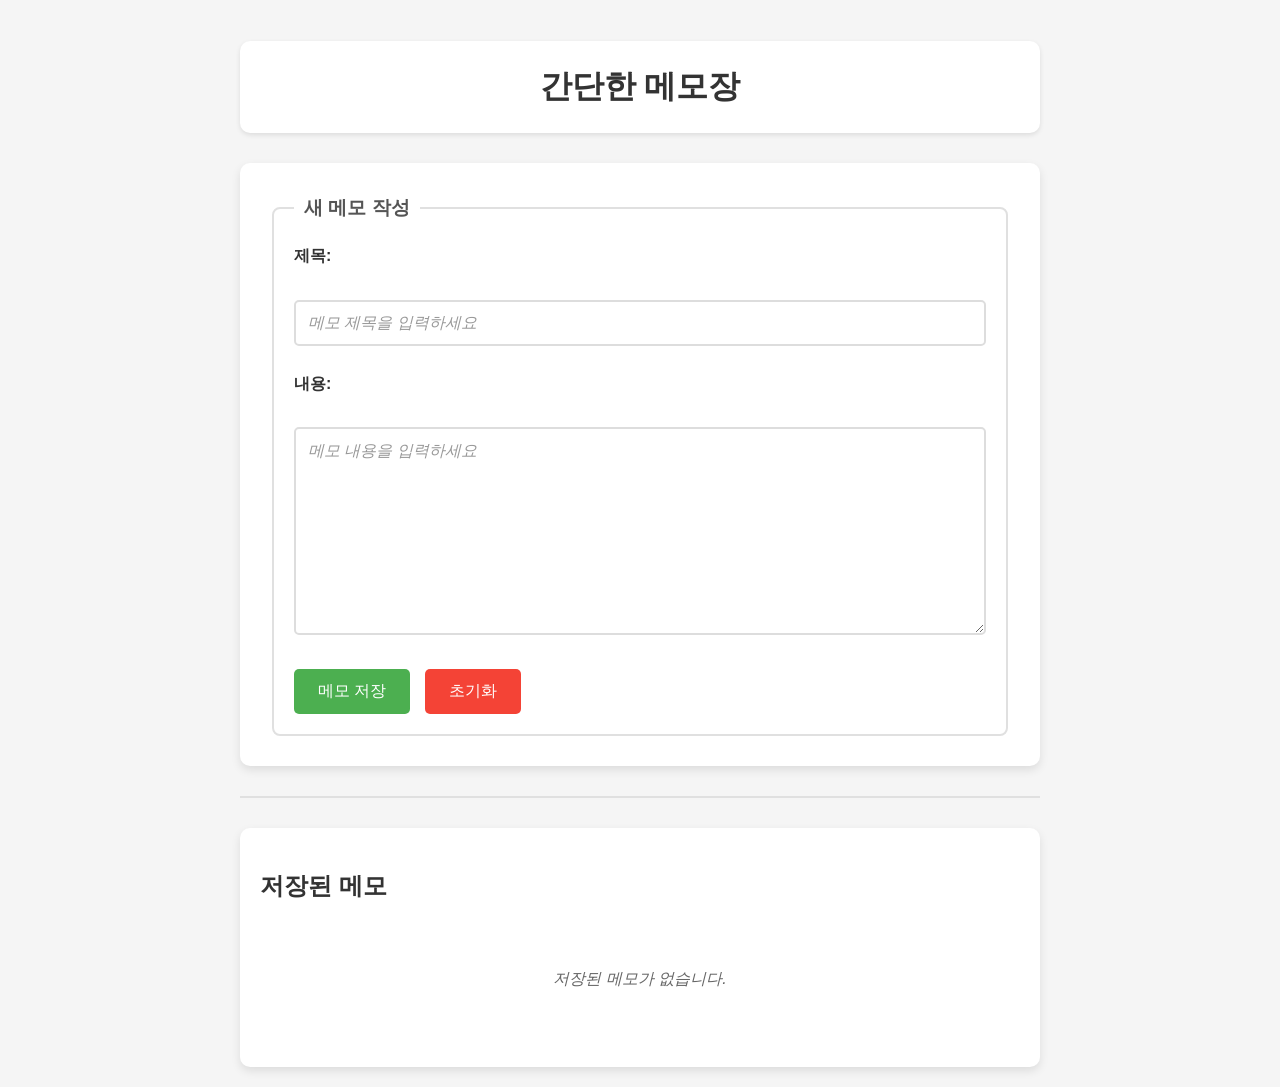
<file: index.html>
<!DOCTYPE html>
<html lang="ko">
<head>
    <meta charset="UTF-8">
    <meta name="viewport" content="width=device-width, initial-scale=1.0">
    <title>간단한 메모장</title>
    <link rel="stylesheet" href="style.css">
</head>
<body>
    <h1>간단한 메모장</h1>
    
    <!-- 메모 입력 폼 -->
    <form id="memoForm" action="#" method="post">
        <fieldset>
            <legend>새 메모 작성</legend>
            <label for="memo-title">제목:</label><br>
            <input type="text" id="memo-title" name="title" placeholder="메모 제목을 입력하세요" required><br><br>
            
            <label for="memo-content">내용:</label><br>
            <textarea id="memo-content" name="content" rows="10" cols="50" placeholder="메모 내용을 입력하세요" required></textarea><br><br>
            
            <input type="submit" value="메모 저장">
            <input type="button" id="resetBtn" value="초기화">
        </fieldset>
    </form>
    
    <hr>
    
    <!-- 메모 목록 표시 영역 -->
    <div id="memoList">
        <h2>저장된 메모</h2>
        <div id="memos"></div>
    </div>

    <script src="script.js"></script>
</body>
</html>
</file>
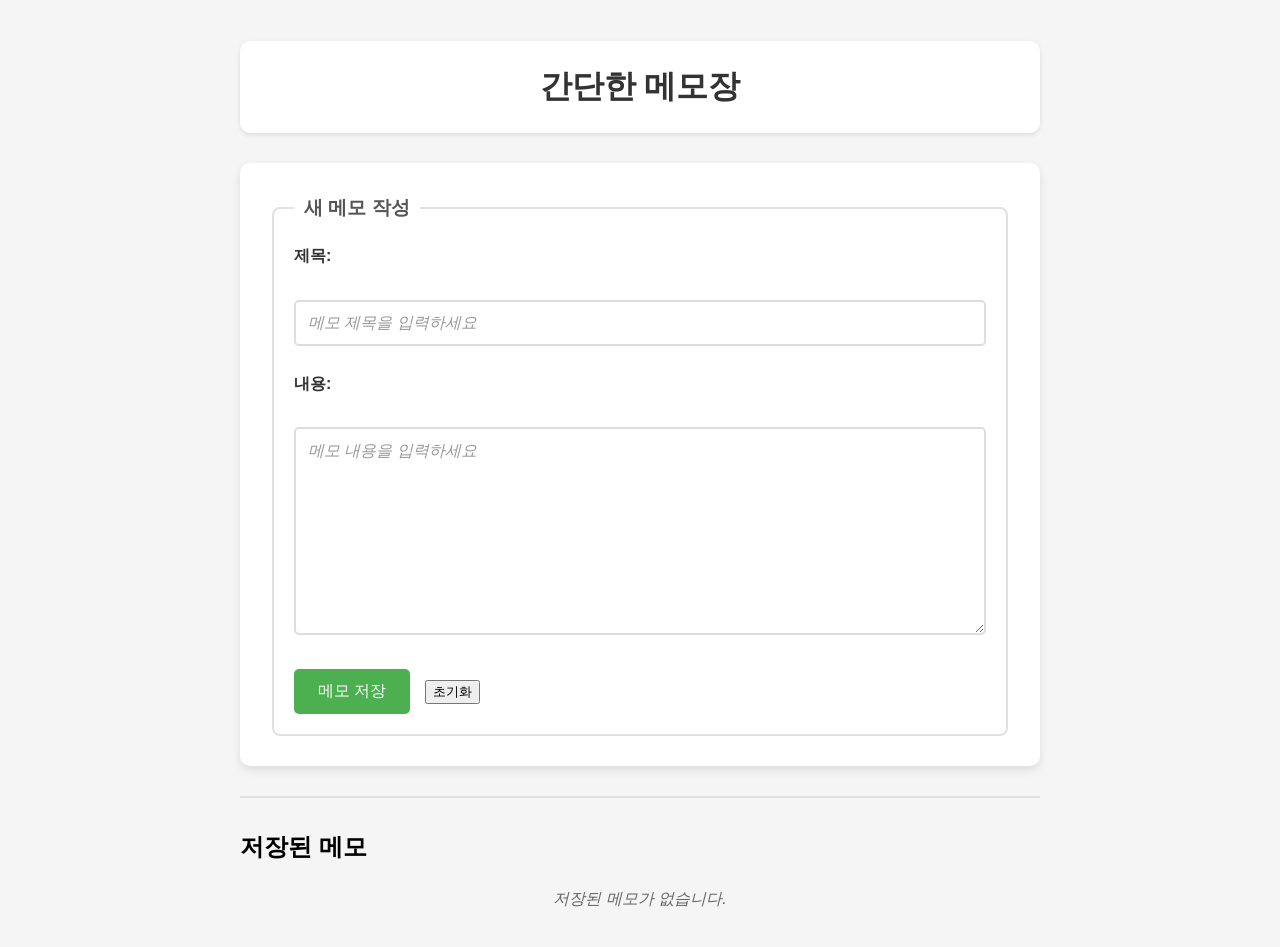
<file: memo.html>
<!DOCTYPE html>
<html lang="ko">
<head>
    <meta charset="UTF-8">
    <meta name="viewport" content="width=device-width, initial-scale=1.0">
    <title>간단한 메모장</title>
    <style>
        body {
            font-family: 'Segoe UI', Tahoma, Geneva, Verdana, sans-serif;
            max-width: 800px;
            margin: 0 auto;
            padding: 20px;
            background-color: #f5f5f5;
            line-height: 1.6;
        }
        
        h1 {
            color: #333;
            text-align: center;
            margin-bottom: 30px;
            padding: 20px;
            background-color: #fff;
            border-radius: 10px;
            box-shadow: 0 2px 5px rgba(0,0,0,0.1);
        }
        
        form {
            background-color: #fff;
            padding: 30px;
            border-radius: 10px;
            box-shadow: 0 4px 10px rgba(0,0,0,0.1);
            margin-bottom: 20px;
        }
        
        fieldset {
            border: 2px solid #e0e0e0;
            border-radius: 8px;
            padding: 20px;
        }
        
        legend {
            font-weight: bold;
            color: #555;
            padding: 0 10px;
            font-size: 1.2em;
        }
        
        label {
            font-weight: bold;
            color: #333;
            display: block;
            margin-bottom: 5px;
        }
        
        input[type="text"] {
            width: 100%;
            padding: 12px;
            border: 2px solid #ddd;
            border-radius: 5px;
            font-size: 16px;
            box-sizing: border-box;
            transition: border-color 0.3s ease;
        }
        
        input[type="text"]:focus {
            outline: none;
            border-color: #4CAF50;
        }
        
        textarea {
            width: 100%;
            padding: 12px;
            border: 2px solid #ddd;
            border-radius: 5px;
            font-size: 16px;
            font-family: inherit;
            resize: vertical;
            box-sizing: border-box;
            transition: border-color 0.3s ease;
        }
        
        textarea:focus {
            outline: none;
            border-color: #4CAF50;
        }
        
        input[type="submit"], input[type="reset"] {
            background-color: #4CAF50;
            color: white;
            padding: 12px 24px;
            border: none;
            border-radius: 5px;
            cursor: pointer;
            font-size: 16px;
            margin-right: 10px;
            transition: background-color 0.3s ease;
        }
        
        input[type="submit"]:hover {
            background-color: #45a049;
        }
        
        input[type="reset"] {
            background-color: #f44336;
        }
        
        input[type="reset"]:hover {
            background-color: #da190b;
        }
        
        hr {
            border: none;
            height: 2px;
            background-color: #e0e0e0;
            margin: 30px 0;
        }
        
        ::placeholder {
            color: #999;
            font-style: italic;
        }
    </style>
</head>
<body>
    <h1>간단한 메모장</h1>
    
    <!-- 메모 입력 폼 -->
    <form id="memoForm">
        <fieldset>
            <legend>새 메모 작성</legend>
            <label for="memo-title">제목:</label><br>
            <input type="text" id="memo-title" name="title" placeholder="메모 제목을 입력하세요" required><br><br>
            
            <label for="memo-content">내용:</label><br>
            <textarea id="memo-content" name="content" rows="10" cols="50" placeholder="메모 내용을 입력하세요" required></textarea><br><br>
            
            <input type="submit" value="메모 저장">
            <input type="button" id="resetBtn" value="초기화">
        </fieldset>
    </form>
    
    <hr>
    
    <!-- 메모 목록 표시 영역 -->
    <div id="memoList">
        <h2>저장된 메모</h2>
        <div id="memos"></div>
    </div>

    <script>
        // 메모 데이터를 저장할 배열
        let memos = [];
        
        // 페이지 로드 시 저장된 메모 불러오기
        window.addEventListener('DOMContentLoaded', function() {
            loadMemos();
            displayMemos();
        });
        
        // 폼 제출 이벤트 처리
        document.getElementById('memoForm').addEventListener('submit', function(e) {
            e.preventDefault(); // 기본 폼 제출 방지
            
            const title = document.getElementById('memo-title').value.trim();
            const content = document.getElementById('memo-content').value.trim();
            
            if (title && content) {
                // 새 메모 객체 생성
                const newMemo = {
                    id: Date.now(), // 고유 ID 생성
                    title: title,
                    content: content,
                    date: new Date().toLocaleDateString('ko-KR')
                };
                
                // 메모 배열에 추가
                memos.push(newMemo);
                
                // 로컬 스토리지에 저장
                saveMemos();
                
                // 화면에 표시
                displayMemos();
                
                // 폼 초기화
                this.reset();
                
                // 성공 메시지
                alert('메모가 저장되었습니다!');
            } else {
                alert('제목과 내용을 모두 입력해주세요.');
            }
        });
        
        // 초기화 버튼 이벤트 처리
        document.getElementById('resetBtn').addEventListener('click', function() {
            if (confirm('입력한 내용을 모두 지우시겠습니까?')) {
                document.getElementById('memoForm').reset();
            }
        });
        
        // 메모 삭제 함수
        function deleteMemo(id) {
            if (confirm('이 메모를 삭제하시겠습니까?')) {
                memos = memos.filter(memo => memo.id !== id);
                saveMemos();
                displayMemos();
            }
        }
        
        // 메모 표시 함수
        function displayMemos() {
            const memosContainer = document.getElementById('memos');
            
            if (memos.length === 0) {
                memosContainer.innerHTML = '<p style="text-align: center; color: #666; font-style: italic;">저장된 메모가 없습니다.</p>';
                return;
            }
            
            memosContainer.innerHTML = memos.map(memo => `
                <div style="background-color: #fff; padding: 20px; margin-bottom: 15px; border-radius: 8px; box-shadow: 0 2px 5px rgba(0,0,0,0.1);">
                    <h3 style="margin-top: 0; color: #333;">${memo.title}</h3>
                    <p style="white-space: pre-wrap; margin: 10px 0;">${memo.content}</p>
                    <div style="display: flex; justify-content: space-between; align-items: center; margin-top: 15px;">
                        <small style="color: #666;">작성일: ${memo.date}</small>
                        <button onclick="deleteMemo(${memo.id})" style="background-color: #f44336; color: white; border: none; padding: 5px 10px; border-radius: 3px; cursor: pointer; font-size: 12px;">삭제</button>
                    </div>
                </div>
            `).join('');
        }
        
        // 로컬 스토리지에 메모 저장
        function saveMemos() {
            localStorage.setItem('memos', JSON.stringify(memos));
        }
        
        // 로컬 스토리지에서 메모 불러오기
        function loadMemos() {
            const savedMemos = localStorage.getItem('memos');
            if (savedMemos) {
                memos = JSON.parse(savedMemos);
            }
        }
    </script>
</body>
</html>
</file>
<file: style.css>
body {
    font-family: 'Segoe UI', Tahoma, Geneva, Verdana, sans-serif;
    max-width: 800px;
    margin: 0 auto;
    padding: 20px;
    background-color: #f5f5f5;
    line-height: 1.6;
}

h1 {
    color: #333;
    text-align: center;
    margin-bottom: 30px;
    padding: 20px;
    background-color: #fff;
    border-radius: 10px;
    box-shadow: 0 2px 5px rgba(0,0,0,0.1);
}

h2 {
    color: #333;
    margin-bottom: 20px;
}

form {
    background-color: #fff;
    padding: 30px;
    border-radius: 10px;
    box-shadow: 0 4px 10px rgba(0,0,0,0.1);
    margin-bottom: 20px;
}

fieldset {
    border: 2px solid #e0e0e0;
    border-radius: 8px;
    padding: 20px;
}

legend {
    font-weight: bold;
    color: #555;
    padding: 0 10px;
    font-size: 1.2em;
}

label {
    font-weight: bold;
    color: #333;
    display: block;
    margin-bottom: 5px;
}

input[type="text"] {
    width: 100%;
    padding: 12px;
    border: 2px solid #ddd;
    border-radius: 5px;
    font-size: 16px;
    box-sizing: border-box;
    transition: border-color 0.3s ease;
}

input[type="text"]:focus {
    outline: none;
    border-color: #4CAF50;
}

textarea {
    width: 100%;
    padding: 12px;
    border: 2px solid #ddd;
    border-radius: 5px;
    font-size: 16px;
    font-family: inherit;
    resize: vertical;
    box-sizing: border-box;
    transition: border-color 0.3s ease;
}

textarea:focus {
    outline: none;
    border-color: #4CAF50;
}

input[type="submit"], input[type="reset"], input[type="button"] {
    background-color: #4CAF50;
    color: white;
    padding: 12px 24px;
    border: none;
    border-radius: 5px;
    cursor: pointer;
    font-size: 16px;
    margin-right: 10px;
    transition: background-color 0.3s ease;
}

input[type="submit"]:hover {
    background-color: #45a049;
}

input[type="reset"], input[type="button"] {
    background-color: #f44336;
}

input[type="reset"]:hover, input[type="button"]:hover {
    background-color: #da190b;
}

hr {
    border: none;
    height: 2px;
    background-color: #e0e0e0;
    margin: 30px 0;
}

::placeholder {
    color: #999;
    font-style: italic;
}

/* 메모 목록 스타일 */
#memoList {
    background-color: #fff;
    padding: 20px;
    border-radius: 10px;
    box-shadow: 0 4px 10px rgba(0,0,0,0.1);
}

.memo-item {
    background-color: #fff;
    padding: 20px;
    margin-bottom: 15px;
    border-radius: 8px;
    box-shadow: 0 2px 5px rgba(0,0,0,0.1);
    border-left: 4px solid #4CAF50;
}

.memo-title {
    margin-top: 0;
    color: #333;
    font-size: 1.3em;
}

.memo-content {
    white-space: pre-wrap;
    margin: 10px 0;
    line-height: 1.5;
}

.memo-footer {
    display: flex;
    justify-content: space-between;
    align-items: center;
    margin-top: 15px;
    padding-top: 10px;
    border-top: 1px solid #eee;
}

.memo-date {
    color: #666;
    font-size: 0.9em;
}

.delete-btn {
    background-color: #f44336;
    color: white;
    border: none;
    padding: 5px 10px;
    border-radius: 3px;
    cursor: pointer;
    font-size: 12px;
    transition: background-color 0.3s ease;
}

.delete-btn:hover {
    background-color: #da190b;
}

.empty-message {
    text-align: center;
    color: #666;
    font-style: italic;
    padding: 40px;
}
</file>
